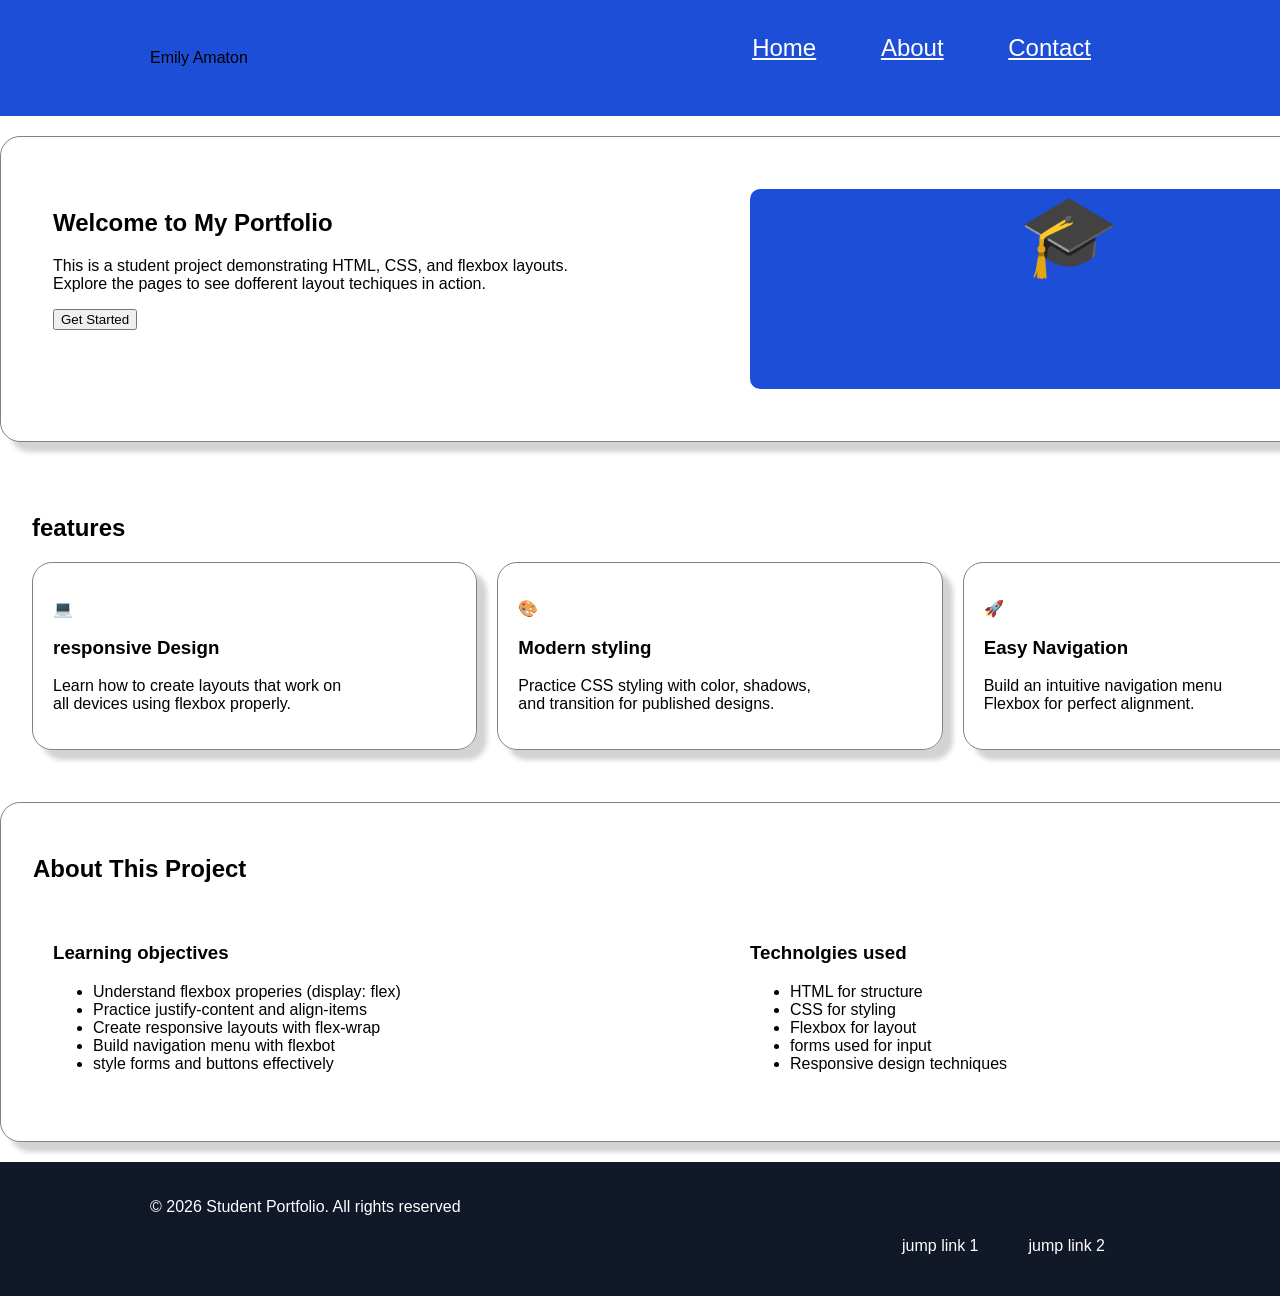
<file: index.html>
<!DOCTYPE html>

<html lang="en">

<head>

<meta charset="UTF-8">

<meta name="viewport" content="width=device-width, initial-scale=1.0">

<title>Home</title>

<link rel="stylesheet" href="css/style.css">  

</head>

<body>

<header>
 <div class="flexcontainer"
 style="display: flex; align-items: center; justify-content: space-between;width: 100%;">
            <div id="headerName">
                <p> Emily Amaton</p>
            </div>
            <nav style="margin-left: auto; transform: none;">
                <ul id="jump1">
                    <li> <a href="index.html"> Home</a></li>
                    <li> <a href="about.html"> About</a></li>
                    <li> <a href="contact.html"> Contact</a></li>
                </ul>
            </nav>
        </div>
             
</header>
<main>
<section class="shadow" id="jump2">
           <div class="flexcontainer">
                <div class="flexitem" style="flex: 1;">
                    <h1> Welcome to My Portfolio</h1>
                    <p> This is a student project demonstrating HTML, CSS, and flexbox layouts. <br>
                        Explore the pages to see dofferent layout techiques in action. </p>
                  
                    <button> Get Started
                    </button>
                </div>
                <div class="flexitem removepadding" style="flex: 1;">
                    <p id="heroIcon">&#x1F393;</p>
                </div>
            </div>

</section>

<section>
 <h2>features</h2> 
            <div class="flexcontainer">
                <div class="shadow flexitem">
                    <p class="circleBlue"> &#x1F4BB;</p>
                    <h3>responsive Design </h3>
                    <p>Learn how to create layouts that work on <br> all devices using flexbox properly.</p>
    
                </div>
                <div class="shadow flexitem">
                    <p class="circlegreen"> &#x1F3A8;</p>
                    <h3>Modern styling</h3>
                    <p>Practice CSS styling with color, shadows,<br> and transition for published designs.</p>
    
                </div>
                <div class="shadow flexitem">
                    <p class="circlePurple"> &#x1F680;</p>
                    <h3>Easy Navigation </h3>
                    <p> Build an intuitive navigation menu <br>Flexbox for perfect alignment.</p>
    
                </div>
            </div>

</section>

<section class="shadow">
<h2>About This Project</h2>
            <div class="flexcontainer">
                <div class="flexitem">
                    <h3>Learning objectives</h3>
                    <ul>
                        <li>Understand flexbox properies (display: flex)</li>
                        <li>Practice justify-content and align-items</li>
                        <li>Create responsive layouts with flex-wrap</li>
                        <li>Build navigation menu with flexbot</li>
                        <li>style forms and buttons effectively</li>
                    </ul>

                </div>

                 <div class="flexitem">
                    <h3>Technolgies used</h3>
                    <ul>
                        <li>HTML for structure</li>
                        <li>CSS for styling</li>
                        <li>Flexbox for layout</li>
                        <li>forms used for input</li>
                        <li>Responsive design techniques</li>
                    </ul>
            
                </div>
            </div>   

   
</section>

   





</main>
<footer> 

    <p id="footerText">© 2026 Student Portfolio. All rights reserved</p>
    <ul id="footerNav">
                    <li> jump link 1</li>
                    <li> jump link 2</li>
         
                </ul>

</footer>    
</body>

</html>
</file>
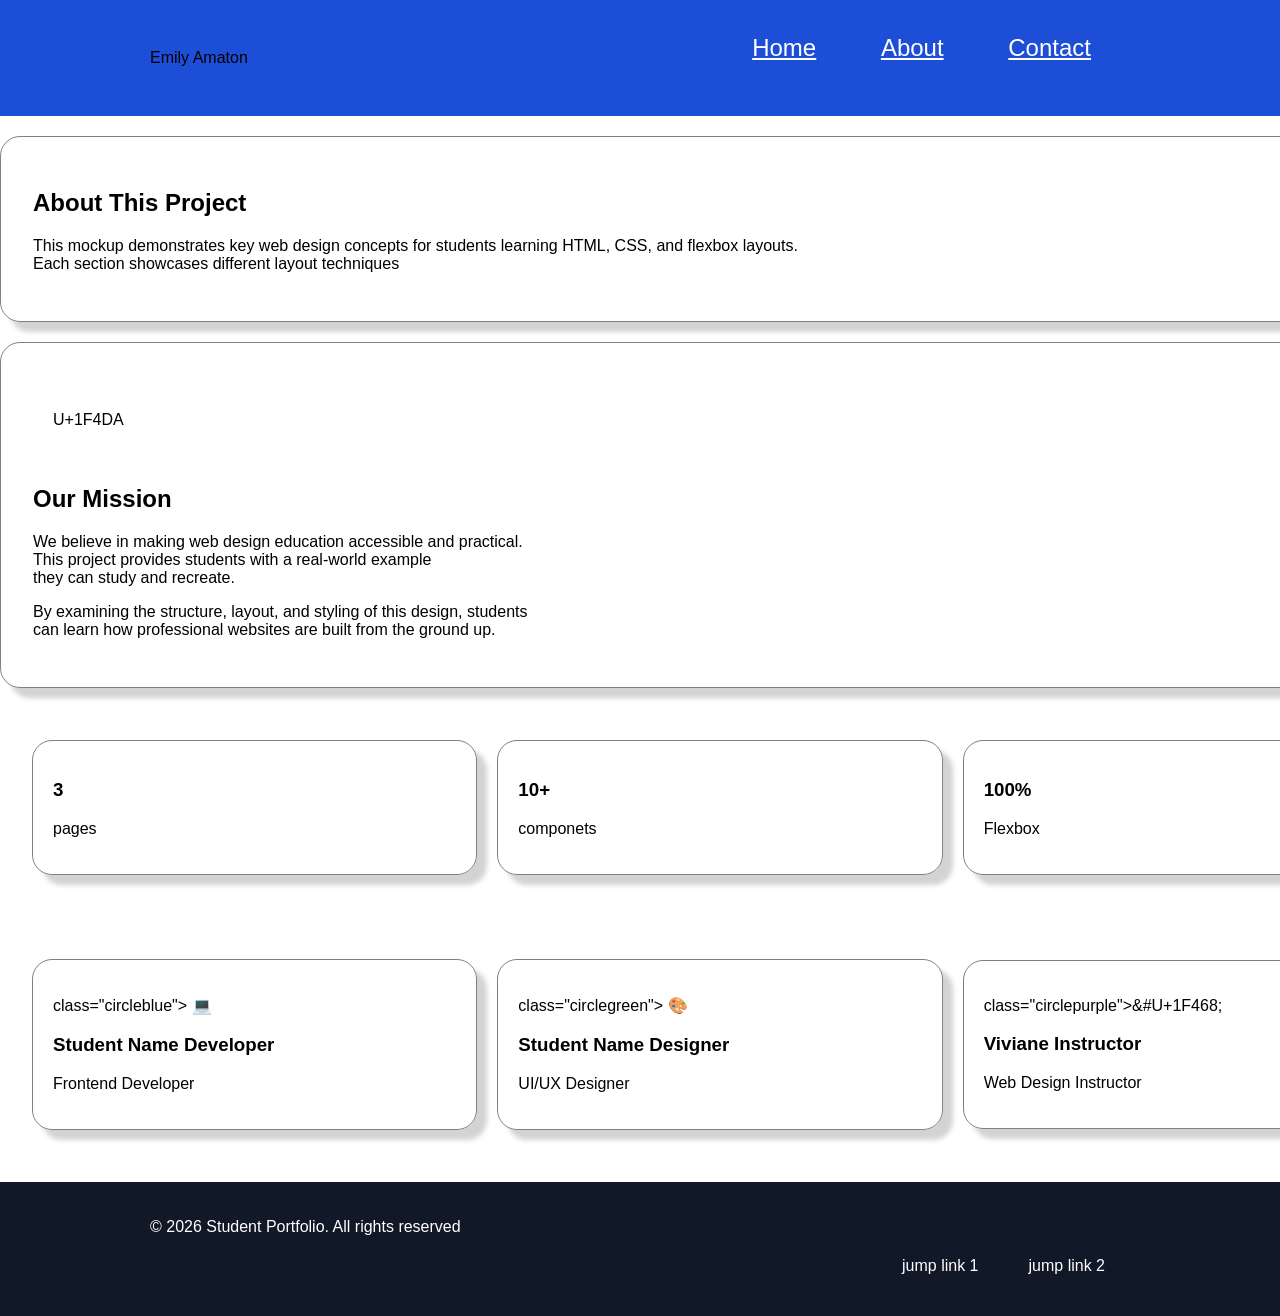
<file: about.html>
<!DOCTYPE html>

<html lang="en">

<head>

<meta charset="UTF-8">

<meta name="viewport" content="width=device-width, initial-scale=1.0">

<title>About</title>

<link rel="stylesheet" href="css/style.css">  

</head>

<body>
<header>
 <div class="flexcontainer"
 style="display: flex; align-items: center; justify-content: space-between;width: 100%;">
            <div id="headerName">
                <p> Emily Amaton</p>
            </div>
            <nav style="margin-left: auto; transform: none;">
                <ul>
                    <li> <a href="index.html"> Home</a></li>
                    <li> <a href="about.html"> About</a></li>
                    <li> <a href="contact.html"> Contact</a></li>
                </ul>
            </nav>
        </div>
                
</header>
<main>
<section class="shadow">
<h1>About This Project</h1>
<p>This mockup demonstrates key web design concepts for students learning HTML, CSS, 
and flexbox layouts. <br> Each section showcases different layout techniques</p>


</section>
<section class="shadow">
<div class="flexContainer">
<div class="flexitem">
<p> U+1F4DA</p>
</div> 
<div class="=flexitem">
<h2>Our Mission</h2>
<p>We believe in making web design education accessible and practical. <br> 
This project provides students with a real-world example <br>
they can study and recreate.</p>

<p>By examining the structure, layout, and styling of this design, students <br>
can learn how professional websites are built from the ground up.</p>

</div>
</div>

</section>

<section>
<div class="flexcontainer">
                <div class="flexitem shadow">
       
                    <h3>3</h3>
                    <p>pages</p>
   
                </div>
                <div class="flexitem shadow">
      
                    <h3>10+</h3>
                    <p>componets</p>
  
                </div>
                <div class="flexitem shadow">
      
                    <h3>100%</h3>
                    <p>Flexbox</p>
   
                </div>
            </div>


</section>
<section>
<div class="flexcontainer">
                <div class="shadow flexitem">
                    <p> class="circleblue"> &#x1F4BB;</p>
                    <h3>Student Name Developer</h3>
                    <p>Frontend Developer</p>
       
                </div>
                <div class="shadow flexitem">
                    <p> class="circlegreen"> &#x1F3A8;</p>
                    <h3>Student Name Designer</h3>
                    <p>UI/UX Designer</p>
        
                </div>
                <div class="shadow flexitem">
                    <p> class="circlepurple">&#U+1F468;</p>
                    <h3>Viviane Instructor</h3>
                    <p>Web Design Instructor</p>
        
                </div>
            </div>


</section>




</main>
<footer> 

    <p id="footerText">© 2026 Student Portfolio. All rights reserved</p>
    <ul id="footerNav">
                    <li> jump link 1</li>
                    <li> jump link 2</li>
         
                </ul>

</footer>    
</body>

</html>
</file>
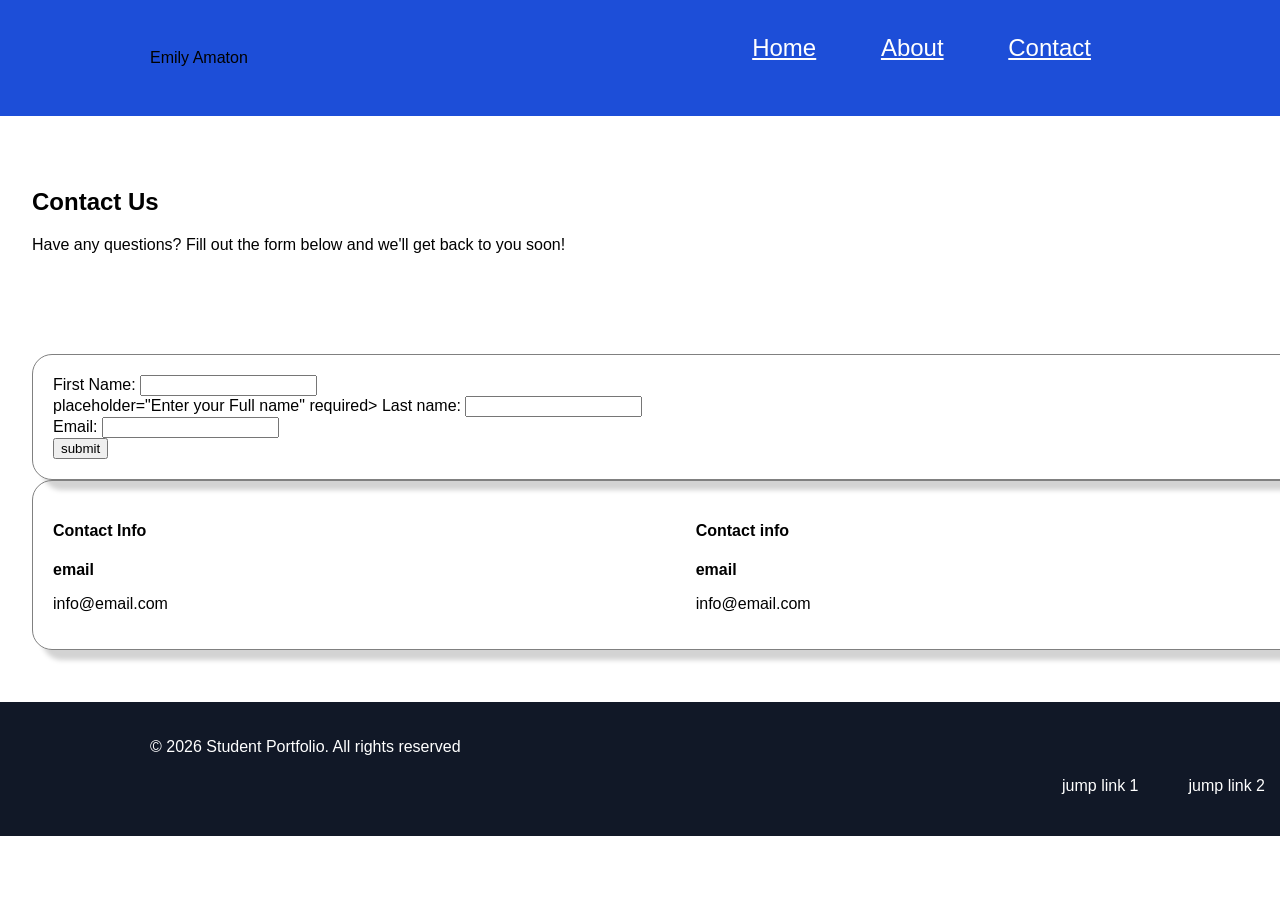
<file: contact.html>
<!DOCTYPE html>

<html lang="en">

<head>

<meta charset="UTF-8">

<meta name="viewport" content="width=device-width, initial-scale=1.0">

<title>home Page</title>

<link rel="stylesheet" href="css/style.css">  

</head>

<body class="contact-page">
<header>
 <div class="flexcontainer"
    style="display: flex; align-items: center; justify-content: space-between;width: 100%;">
            <div class="headerName">
                <p> Emily Amaton</p>
            </div>
            <nav style="margin-left: auto; transform: none;">
                <ul>
                    <li> <a href="index.html"> Home</a></li>
                    <li> <a href="about.html"> About</a></li>
                    <li> <a href="contact.html"> Contact</a></li>
                </ul>
            </nav>
        </div>
                
</header>
<main>
<section class="contact-intro">
<h1>Contact Us</h1>
<p>Have any questions? Fill out the form below and we'll get back to you soon!</p>
</section>

<div class"contact-layout">

<section>
<div class="contact-form-card">
    <form>
<div class="flexitem shadow">
<form action="/action_page.php" autocomplete="on">
  <label for="Fname">First Name:</label>
  <input type="text" id="Fname" name="Fname"><br>

  placeholder="Enter your Full name" required>

  <label for="last">Last name:</label>
  <input type="text" id="1name" name="last"><br>

  <label for="Email">Email:</label>
  
  <input type="email" id="Email" name="Email" autocomplete="off"><br>
  <input type="submit" value="submit">
</form>
</div>
<div class="flexcontainer shadow">
<div class="flexitem">
<h4>Contact Info</h4>  
<p> <strong>email</strong></p>
<p>info@email.com</p>

</div>
<div class="flexitem">
<h4>Contact info</h4>
<p> <strong>email</strong></p>
<p>info@email.com</p>

</div>
<div class="flexItem">
<p>Office Hours</p>
   
</div>


</div>
</div>
</section




</main>
<footer> 

    <p id="footerText">© 2026 Student Portfolio. All rights reserved</p>
    <ul id="footerNav">
                    <li> jump link 1</li>
                    <li> jump link 2</li>
         
                </ul>

</footer>         
</body>

</html>
</file>
<file: css/style.css>
body{

    margin: 0;
    font-family:'Segoe UI', Tahoma, Geneva, Verdana, sans-serif;
}

header{
    background-color: #1D4ED8;
    padding: 5px 150px 5px;
}

#headername {
    -webkit-flex: 1;
    -ms-flex: 1;
    flex: 1;
    color: #FFFFFF;
    font-size: 32px;
    font-weight: 800;
}

nav{
   display: flex;
   justify-content: flex-end;
   font-size: 24px;
   color: #FFFFFF;
}
    
nav a{
    color: #FFFFFF;
}

nav ul li{
    padding: 5px 25px 25px 5px;
    list-style-type: none;
    display: inline-block;

}


main{

    width: 1440px;
    margin: 0 auto;
}

.flexcontainer {
    display: flex;
    flex-direction: row;
    gap: 20px;
    align-items: center;
}

.flexitem {
    gap: 20px;
    padding: 20px; 
    flex: 1;
    min-width: 0;
}
section{
    padding: 32px;
    margin: 20px 0px 20px;

}

.shadow{
    box-shadow: 10px 10px 5px lightgray;
    border: 1px solid gray;
    border-radius: 20px;
}

#heroIcon {
    background-color: #1d4ed8;
    border-radius:10px;
    font-size: 80px;

    margin: 0;
    height: 200px;
    text-align: center;


}


circleblue {
    border-radius: 50%;
    width: 100px;
    height: 100px;
    background-color: #1d4ed8;
    text-align: center;
    font-size: 60px;
    margin: 0%;
    padding: 0%;
}
circlegreen {
    border-radius: 50%;
    width: 100px;
    height: 100px;
    background-color: #15803d;
    text-align: center;
    font-size: 60px;
    margin: 0%;
    padding: 0%;
}
circlePurple {
    border-radius: 50%;
    width: 100px;
    height: 100px;
    background-color: #7e22ce;
    text-align: center;
    font-size: 60px;
    margin: 0%;
    padding: 0%;
}






footer{
    padding: 20px 150px 20px;
    background-color: #111827;
   color: #FFFFFF;
}


footer a {
    color: #FFFFFF;
    display: -webkit-flex;
    display: flex;
}   

footer ul li{
  
    list-style-type: none;
    display: inline-block;
    padding: 5px 25px 5px;

}

#footerText {
    -webkit-flex: 1;
    -ms-flex: 1;
    flex: 1;    

}

#footerNav{
    display: flex;
    justify-content: flex-end;

}


header nav a {
display: inline-black;
padding: 8px 14px;
border-radius: 3px;
}


header nav a:hover {
    background-color: black !important;
    color: white; !important;
   border-radius: 3px;
}

#jump2 > .flexcontainer {
    display: flex;
    flex-wrap: nowrap;
    align-items: stretch;
    gap: 20px;
}



#jump2 > .flexcontainer > .flexitem {
    flex: 1 1 0;
    min-width: 0
}

/* CONTACT PAGE ONLY */

contact-page main {
    width: calc(100% -40x)
    max-width: 1200px;
    margin: 25px auto 40px;
}

/* contact us heading */

contact-page. contact-intr0 {
    text-align: center;
    background: white;
    padding: 30px;
    margin: 0 0 30px;
    border-radius: 12px;
    box-shadow: 0 5px 12px #00000020;
}

/* Form and information side by side */

.contact-page .contact-layout {
    display: grid;
    grid-template-columns: minmax(0, 3fr) minmax(1250px 1fr);
    gap: 24px;
    align-items: start;

}


contact-page .contact-form-card {
    background: white;
    padding: 25px;
    border-radius: 12px;
    margin: 0;
    box-shadow: 0 px 12px #00000020;
}   

/* form fields */

contact-page .contact-form-card
label {
  display: block;
  margin-bottom: 8px;
  font-weight: 500;

}

contact-page .contact-form-card input,
contact-page .contact-form-card select,
contact-page .contact-form-card textarea {

display: block;
width: 100%;
box-sizing: border-box;
padding:12px;
margin-bottom:20px;
border: 1px solid #cccccc;
border-radius: 4px;
font: inherit;
}



 .contact-page .contact-form-card button {
    width: 100;
    padding: 12px;
    background: #f8f8f8
    color: #222222;
    border: 1px solid #cccccc;
    border-radius: 4px;
    cursor: pointer;
}

/* Right-side boxes */

.contact-page .contact-sidebar {
display: flex
flex-direction: column;
gap: 20px;

}

.contact-page .contact-form-card h2,
.contact-page .office-hours-card h2 {

margin-top: 0
font-size: 22px;
}


.contact-page .contact-info-card p {
    margin-bottom: 16px;
}

.contact-page .contact-info-card span {
    display: block;
    color: #666666;
    margin-top: 4px;
}

/* Blue Office Hours */

.contact-page .office-hours-card  {
    background: #2864ed;
    color: white;
    padding:25;
    margin 0;
border-radius: 12px;
}

/* Header name */

.contact-page header #headerName p,
.contact-page header .headerNmamep {
    color: whitefont-weight: bold;
    font-size: 28px;
}

/* Smaller screens */

@media (max-width: 800px){
    contact-page .contact-layout {
        grid-template-coumns: 1fr;
    }
}
</file>
